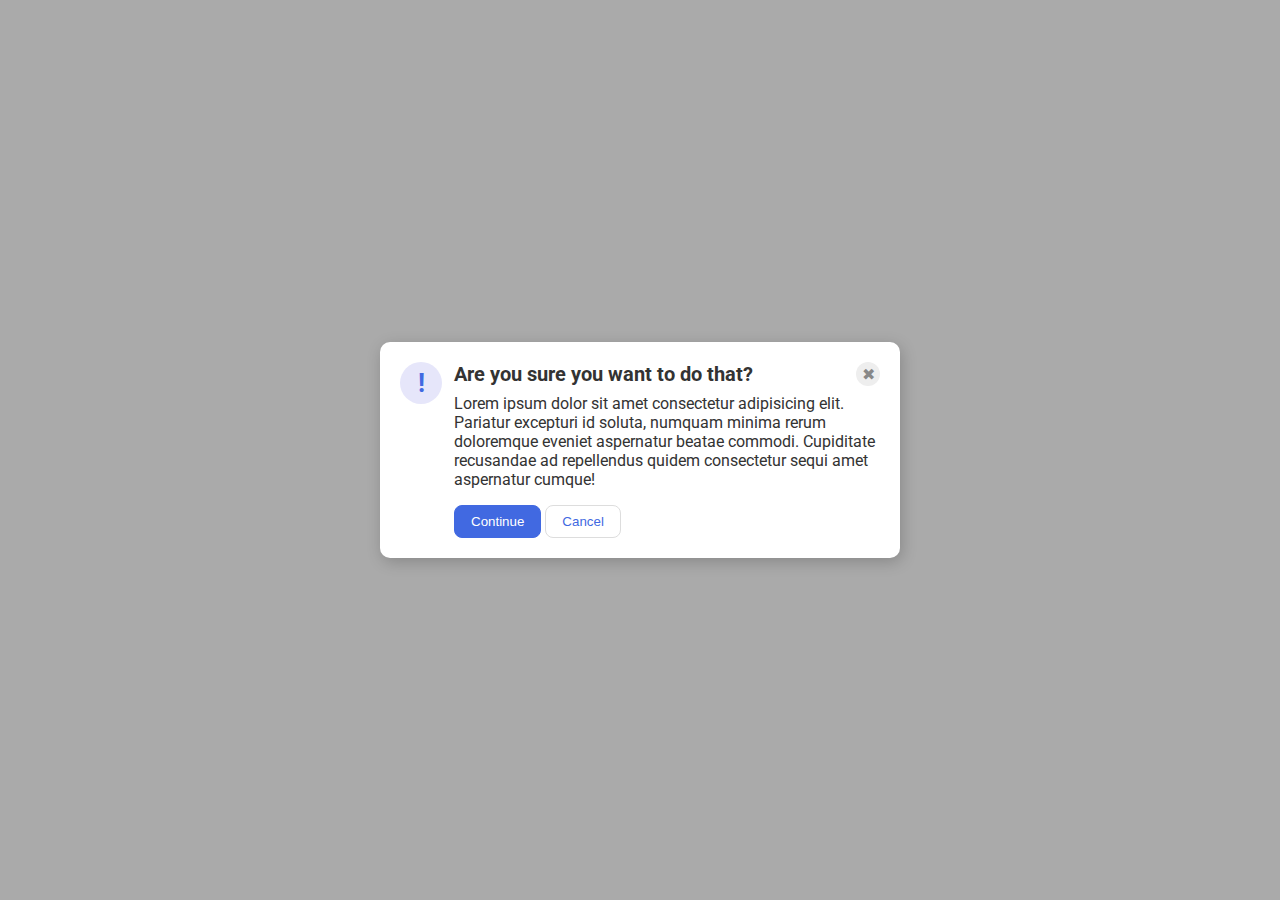
<file: flex/05-flex-modal/index.html>
<!DOCTYPE html>
<html lang="en">
<head>
  <meta charset="UTF-8">
  <meta http-equiv="X-UA-Compatible" content="IE=edge">
  <meta name="viewport" content="width=device-width, initial-scale=1.0">
  <link rel="stylesheet" href="style.css">
  <title>Modal</title>
</head>
<body>
  <div class="modal">
    <div class="icon">!</div>
    <div class="containerbig">
      <div class="containersmall1">
        <div class="header">Are you sure you want to do that?</div>
        <div class="close-button">✖</div>
      </div>
      <div class="text">Lorem ipsum dolor sit amet consectetur adipisicing elit. Pariatur excepturi id soluta, numquam minima rerum doloremque eveniet aspernatur beatae commodi. Cupiditate recusandae ad repellendus quidem consectetur sequi amet aspernatur cumque!</div>
      <div class="buttons">
        <button class="continue">Continue</button>
        <button class="cancel">Cancel</button>
    </div>
    </div>
  </div>
</body>
</html>
</file>
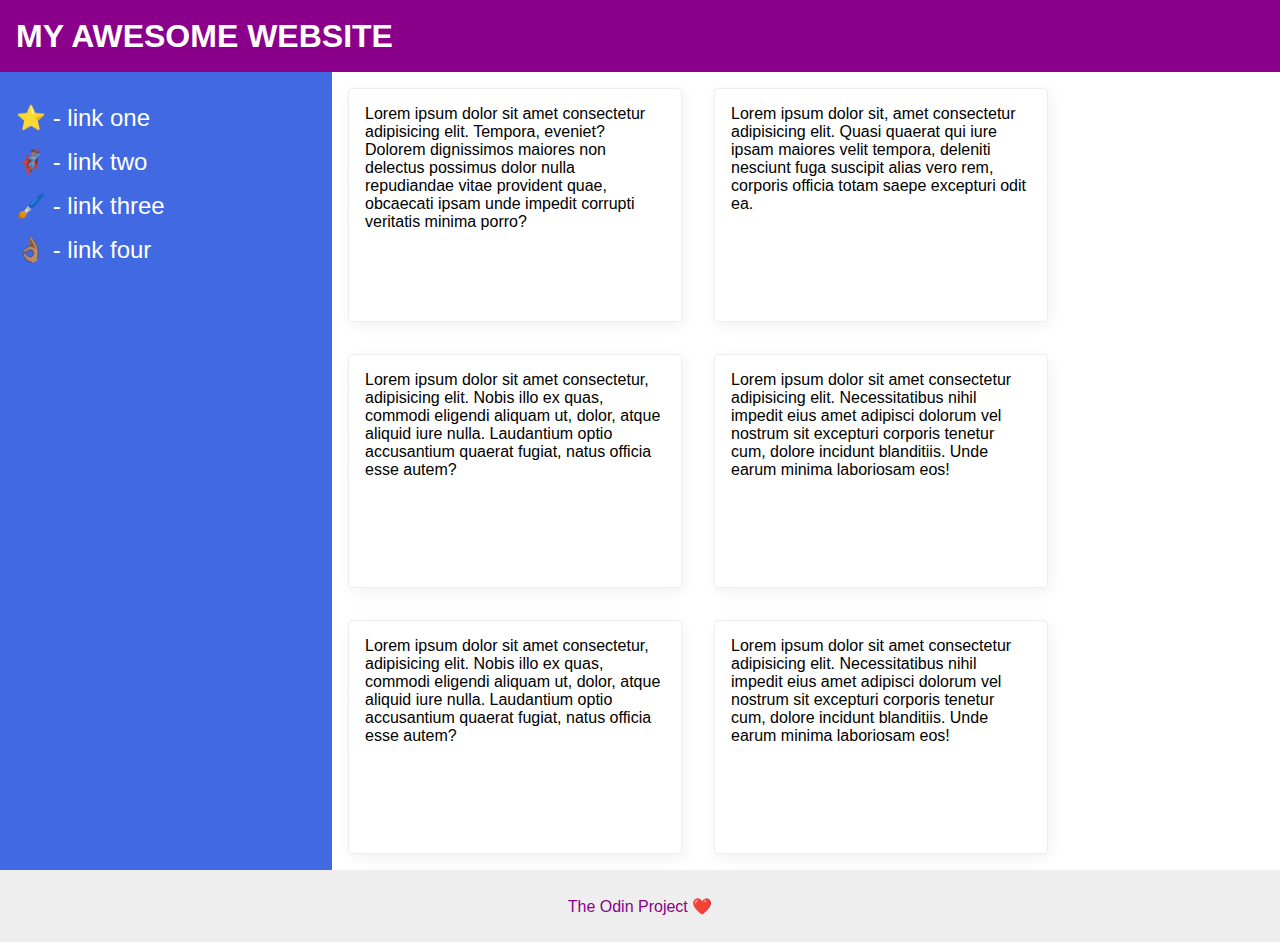
<file: flex/07-flex-layout-2/index.html>
<!DOCTYPE html>
<html lang="en">
<head>
  <meta charset="UTF-8">
  <meta http-equiv="X-UA-Compatible" content="IE=edge">
  <meta name="viewport" content="width=device-width, initial-scale=1.0">
  <title>The Holy Grail</title>
  <link rel="stylesheet" href="style.css">
</head>
<body>
  <div class="header">
    <span>MY AWESOME WEBSITE</span>
  </div>
  <div class="content">
    <div class="sidebar">
      <ul>
        <li><a href="google.com">⭐ - link one</a></li>
        <li><a href="google.com">🦸🏽‍♂️ - link two</a></li>
        <li><a href="google.com">🖌️ - link three</a></li>
        <li><a href="google.com">👌🏽 - link four</a></li>
      </ul>
    </div>
    <div class="main">
      <div class="card">Lorem ipsum dolor sit amet consectetur adipisicing elit. Tempora, eveniet? Dolorem dignissimos maiores non delectus possimus dolor nulla repudiandae vitae provident quae, obcaecati ipsam unde impedit corrupti veritatis minima porro?</div>
      <div class="card">Lorem ipsum dolor sit, amet consectetur adipisicing elit. Quasi quaerat qui iure ipsam maiores velit tempora, deleniti nesciunt fuga suscipit alias vero rem, corporis officia totam saepe excepturi odit ea.</div>
      <div class="card">Lorem ipsum dolor sit amet consectetur, adipisicing elit. Nobis illo ex quas, commodi eligendi aliquam ut, dolor, atque aliquid iure nulla. Laudantium optio accusantium quaerat fugiat, natus officia esse autem?</div>
      <div class="card">Lorem ipsum dolor sit amet consectetur adipisicing elit. Necessitatibus nihil impedit eius amet adipisci dolorum vel nostrum sit excepturi corporis tenetur cum, dolore incidunt blanditiis. Unde earum minima laboriosam eos!</div>
      <div class="card">Lorem ipsum dolor sit amet consectetur, adipisicing elit. Nobis illo ex quas, commodi eligendi aliquam ut, dolor, atque aliquid iure nulla. Laudantium optio accusantium quaerat fugiat, natus officia esse autem?</div>
      <div class="card">Lorem ipsum dolor sit amet consectetur adipisicing elit. Necessitatibus nihil impedit eius amet adipisci dolorum vel nostrum sit excepturi corporis tenetur cum, dolore incidunt blanditiis. Unde earum minima laboriosam eos!</div>
    </div>
  </div>
  <div class="footer">
    <span>The Odin Project ❤️</span>
  </div>
</body>
</html>
</file>
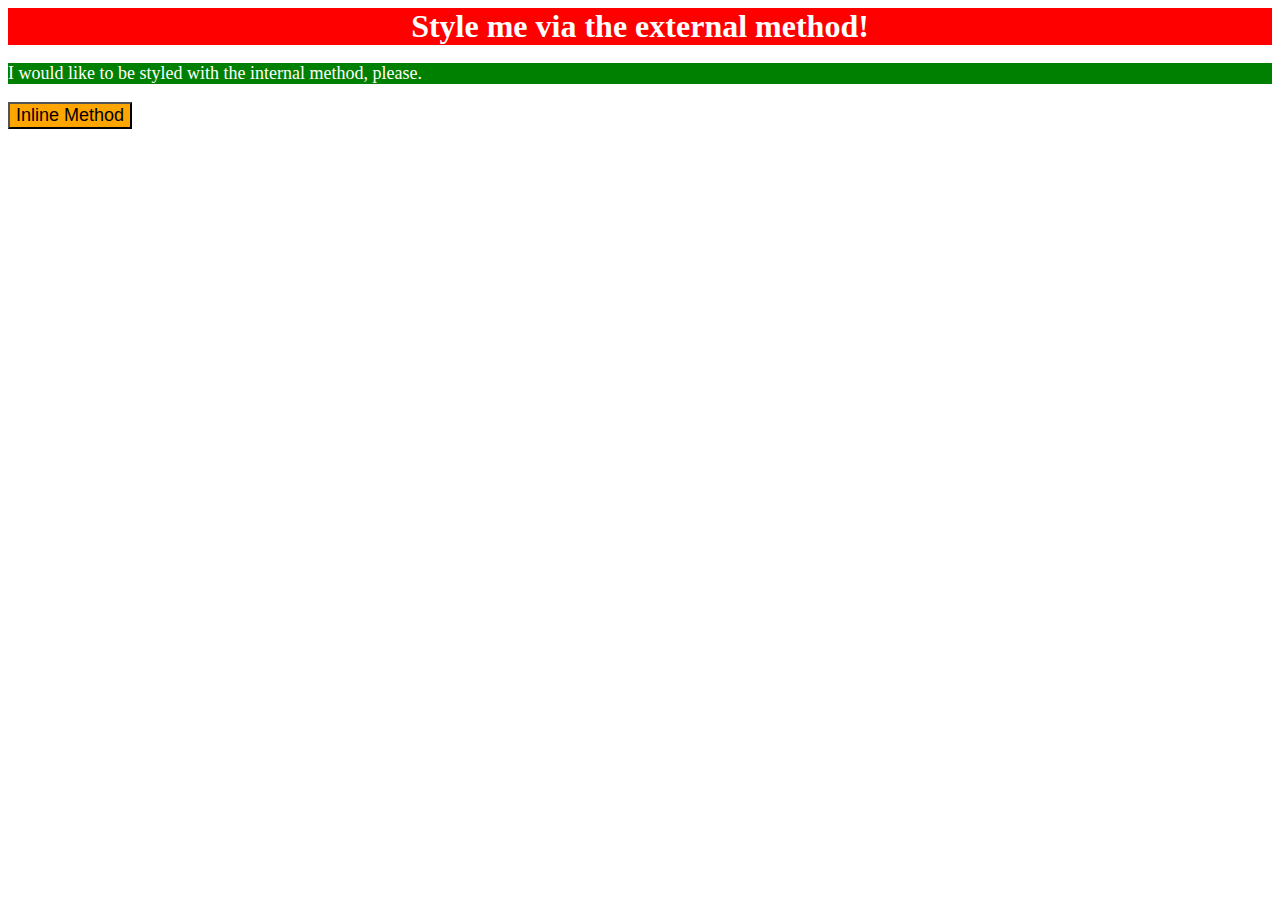
<file: foundations/01-css-methods/index.html>
<!DOCTYPE html>
<html lang="en">
<head>
  <meta charset="UTF-8">
  <meta http-equiv="X-UA-Compatible" content="IE=edge">
  <meta name="viewport" content="width=device-width, initial-scale=1.0">
  <link rel="stylesheet" href="style.css">
  <style>
    p {
      background-color: green;
      color: white;
      font-size: 18px;
    }
  </style>
  <title>Methods for Adding CSS</title>
</head>
<body>
  <div>Style me via the external method!</div>
  <p>I would like to be styled with the internal method, please.</p>
  <button style="background-color: orange; font-size: 18px;">Inline Method</button>
</body>
</html>
</file>
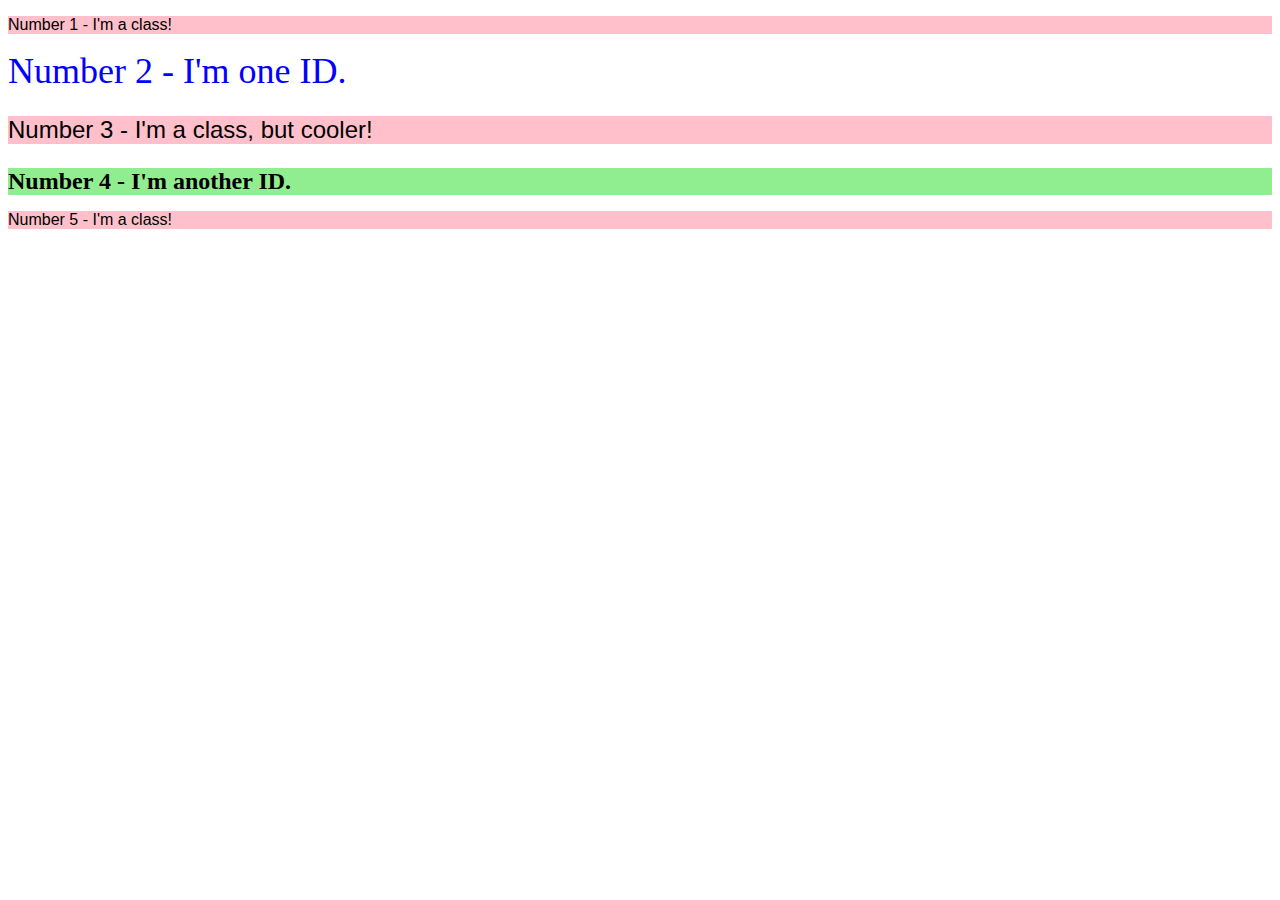
<file: foundations/02-class-id-selectors/index.html>
<!DOCTYPE html>
<html lang="en">
<head>
  <meta charset="UTF-8">
  <meta http-equiv="X-UA-Compatible" content="IE=edge">
  <meta name="viewport" content="width=device-width, initial-scale=1.0">
  <title>Class and ID Selectors</title>
  <link rel="stylesheet" href="style.css">
</head>
<body>
  <p class="thingy">Number 1 - I'm a class!</p>
  <div id="idthing">Number 2 - I'm one ID.</div>
  <p class="thingy three">Number 3 - I'm a class, but cooler!</p>
  <div id="anotherid">Number 4 - I'm another ID.</div>
  <p class="thingy">Number 5 - I'm a class!</p>
</body>
</html>
</file>
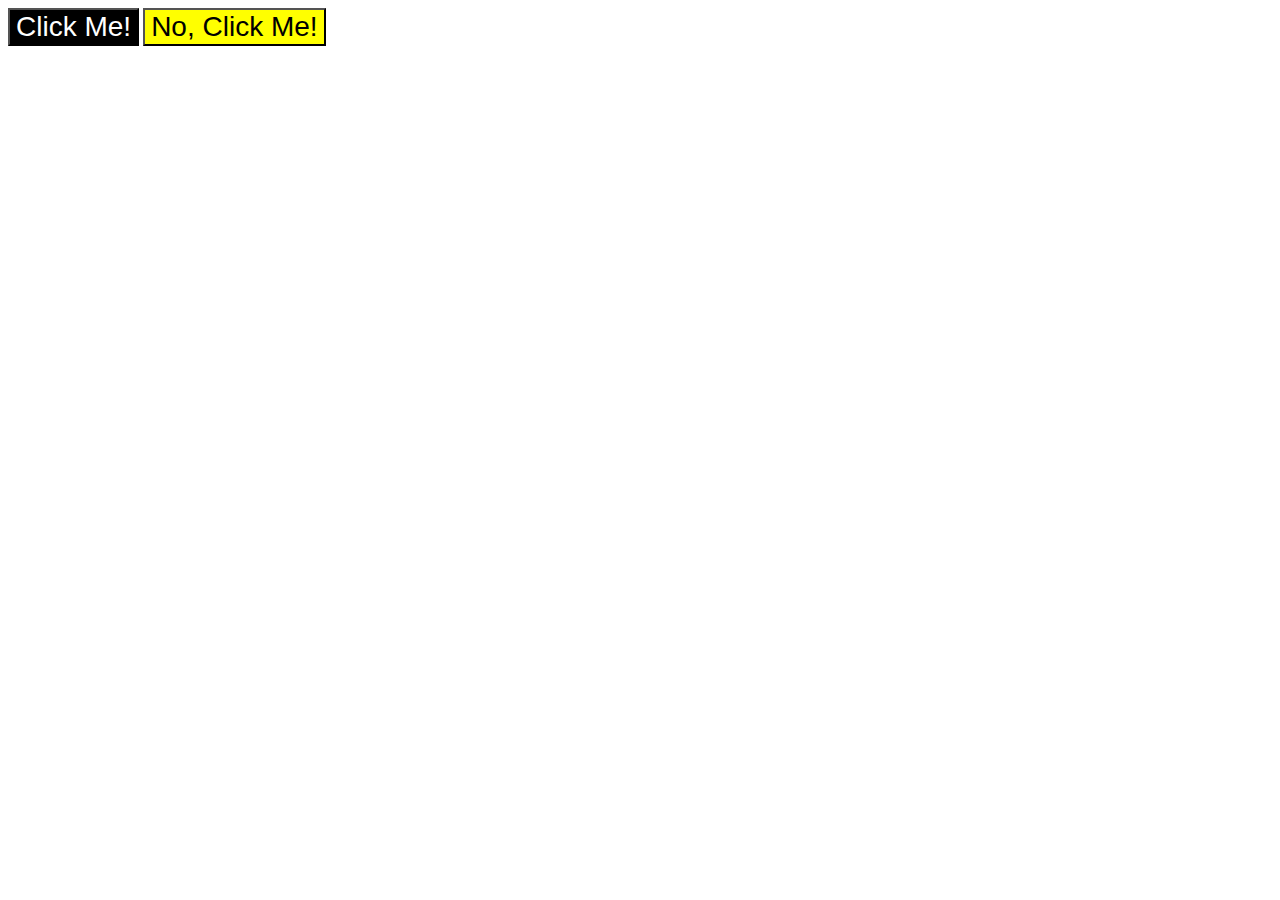
<file: foundations/03-grouping-selectors/index.html>
<!DOCTYPE html>
<html lang="en">
<head>
  <meta charset="UTF-8">
  <meta http-equiv="X-UA-Compatible" content="IE=edge">
  <meta name="viewport" content="width=device-width, initial-scale=1.0">
  <title>Grouping Selectors</title>
  <link rel="stylesheet" href="style.css">
</head>
<body>
  <button class="one">Click Me!</button>
  <button class="two">No, Click Me!</button>
</body>
</html>
</file>
<file: flex/05-flex-modal/style.css>
@import url('https://fonts.googleapis.com/css2?family=Roboto:wght@400;700&display=swap');

html, body {
  height: 100%;
}

body {
  font-family: Roboto, sans-serif;
  margin: 0;
  background: #aaa;
  color: #333;
  /* I'll give you this one for free lol */
  display: flex;
  align-items: center;
  justify-content: center;
}

.modal {
  background: white;
  padding: 20px;
  width: 480px;
  border-radius: 10px;
  box-shadow: 2px 4px 16px rgba(0,0,0,.2);
  display: flex;
  flex-direction: row;
  flex-wrap: wrap;
  align-items: flex-start;
}

.icon {
  color: royalblue;
  font-size: 26px;
  font-weight: 700;
  background: lavender;
  width: 42px;
  height: 42px;
  border-radius: 50%;
  display: flex;
  align-items: center;
  justify-content: center;
  margin-right: 12px;
}

.close-button {
  background: #eee;
  border-radius: 50%;
  color: #888;
  font-weight: 400;
  font-size: 16px;
  height: 24px;
  width: 24px;
  display: flex;
  justify-self: flex-start;
  align-items: center;
  justify-content: center;
  margin-left: auto;
}

button {
  padding: 8px 16px;
  border-radius: 8px;
}

button.continue {
  background: royalblue;
  border: 1px solid royalblue;
  color: white;
}

button.cancel {
  background: white;
  border: 1px solid #ddd;
  color: royalblue;
}

.text {
  margin: 8px 0px 16px 0px;
}

.header {
  font-size: 20px;
  font-weight: bold;
}

.containersmall1 {
  display: flex;
  flex-direction: row;
}

.containerbig {
  display: flex;
  flex-direction: column;
  justify-items: flex-start;
  flex-basis: 426px;
}
</file>
<file: flex/07-flex-layout-2/style.css>
body {
  font-family: -apple-system, BlinkMacSystemFont, 'Segoe UI', Roboto, Oxygen, Ubuntu, Cantarell, 'Open Sans', 'Helvetica Neue', sans-serif;
  margin: 0;
  min-height: 100vh;
  display: flex;
  flex-direction: column;
}

span {
  margin: auto 16px;
}

ul {
  list-style-type: none;
  margin: 0px;
  padding: 0px;
}

li {
  margin: 16px 0px;
}

a {
  text-decoration: none;
  color: white;
  font-size: 24px;
}

.header {
  height: 72px;
  vertical-align: middle;
  font-size: 32px;
  font-weight: 900;
  text-align: left;
  background: darkmagenta;
  color: white;
  flex: 0 1 auto;
  display: flex;
}

.footer {
  height: 72px;
  background: #eee;
  color: darkmagenta;
  flex: 0 1 auto;
  display: flex;
  justify-content: center;
  align-items: center;
}

.sidebar {
  min-width: 300px;
  width: 300px;
  background: royalblue;
  padding: 16px;
  display: flex;
  justify-content: flex-start;
  align-items: flex-start;
}

.content {
  display: flex;
  flex-direction: row;
  flex: 1 1 auto;
}

.main {
  box-sizing: border-box;
  width: auto;
  background-color: white;
  padding: 16px;
  display: flex;
  flex-wrap: wrap;
  gap: 32px 32px;
  justify-content: flex-start;
  align-content: flex-start;
}

.card {
  border: 1px solid #eee;
  box-shadow: 2px 4px 16px rgba(0,0,0,.06);
  height: 200px;
  width: 300px;
  padding: 16px;
  border-radius: 4px;
}
</file>
<file: foundations/01-css-methods/style.css>
div {
    background-color: red;
    color: white;
    font-weight: bold;
    font-size: 32px;
    text-align: center;
}
</file>
<file: foundations/02-class-id-selectors/style.css>
.thingy {
    font-family: Verdana, sans-serif;
    background-color: pink;
}
.thingy.three {
    font-size: 24px;
}

#idthing {
    color: blue;
    font-size: 36px;
}

#anotherid {
    background-color: lightgreen;
    font-size: 24px;
    font-weight: bold;
}
</file>
<file: foundations/03-grouping-selectors/style.css>
.one,.two{
    font-family: Helvetica, 'Times New Roman', sans-serif;
    font-size: 28px;
}
.one{
    background-color: black;
    color: white;
}
.two{
    background-color: yellow;
}
</file>
